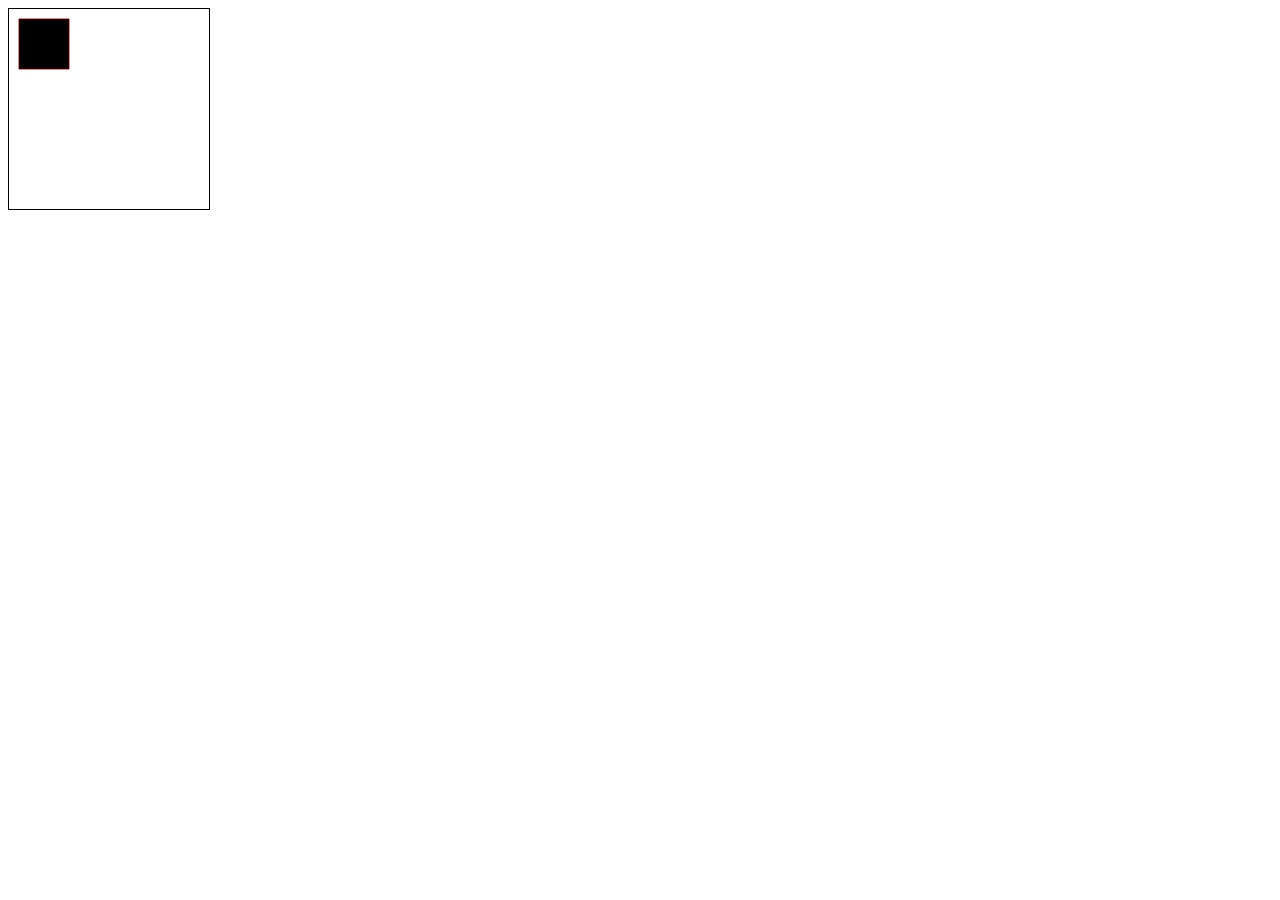
<file: canvas/index.html>
<!DOCTYPE html>
<html lang="en">

<head>
    <meta charset="UTF-8">
    <meta name="viewport" content="width=device-width, initial-scale=1.0">
    <meta http-equiv="X-UA-Compatible" content="ie=edge">
    <title>Document</title>
    <style>
        canvas {
            border: 1px solid #000;
        }
    </style>
</head>

<body>
    <canvas id="mycanvas" width="200" height="200"></canvas>


    <script>
        var mycanvas = document.getElementById("mycanvas")
        var context = mycanvas.getContext("2d")
        context.rect(10, 10, 50, 50);
        context.strokeStyle='#f00';
        context.stroke();
        context.fillStyle='#000';
        context.fill();
    </script>
</body>

</html>
</file>
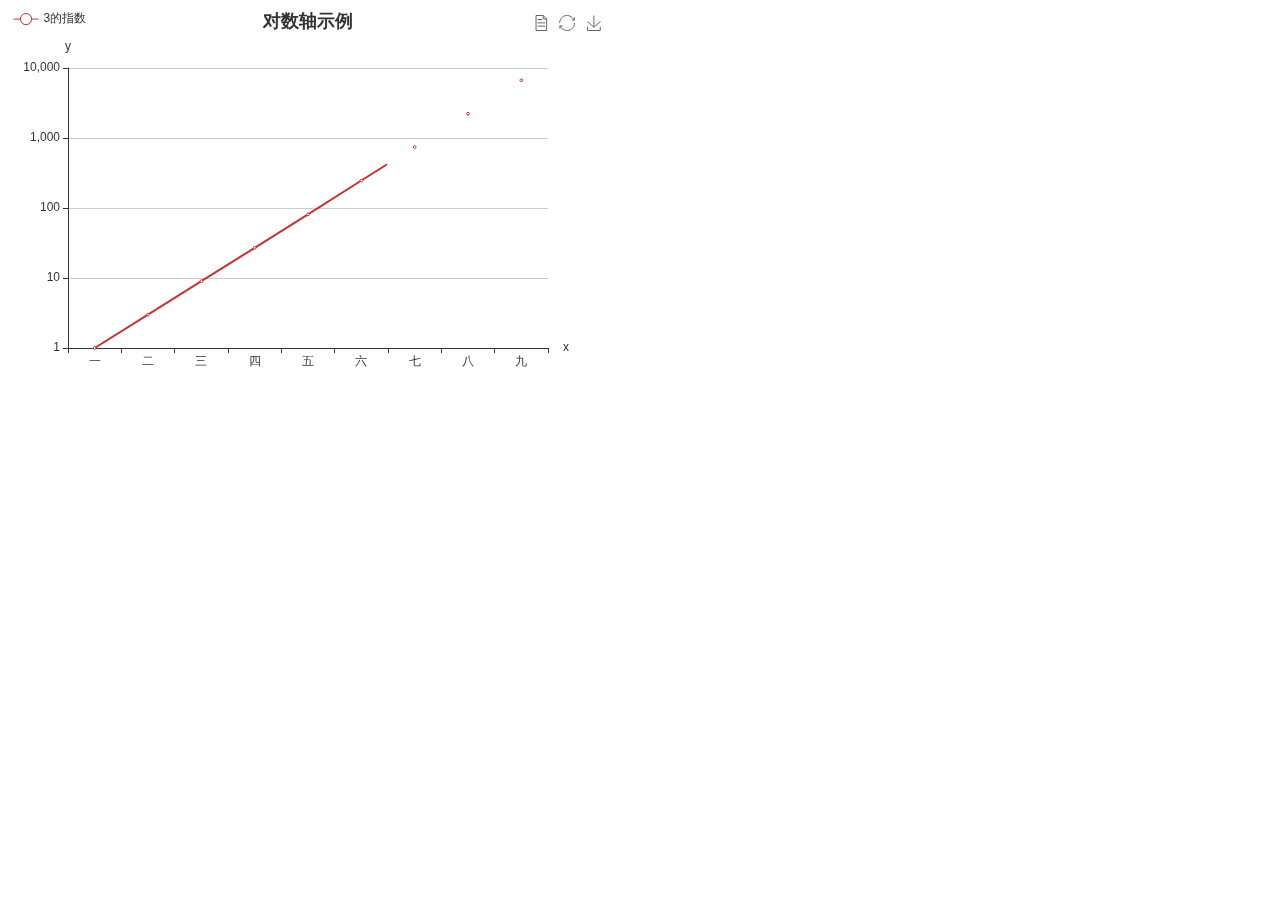
<file: 折线图/index.html>
<!DOCTYPE html>
<html lang="en">

<head>
    <meta charset="UTF-8">
    <meta name="viewport" content="width=device-width, initial-scale=1.0">
    <meta http-equiv="X-UA-Compatible" content="ie=edge">
    <title>Document</title>
</head>

<body>
    <div id="chartmain" style="width:600px; height: 400px;"></div>

    <script src="echarts.min.js"></script>

    <script>
        option = {
            title: {
                text: "对数轴示例",
                x: "center"
            },
            tooltip: {
                trigger: "item",
                formatter: "{a} <br/>{b} : {c}"
            },
            /*图例*/
            legend: {
                x: 'left',
                /*x，y，表示水平垂直方向放置的位置*/
                data: ["2的指数", "3的指数"]
            },
            xAxis: [{
                type: "category",
                /*坐标轴类型，横轴默认为类目型'category'，纵轴默认为数值型'value'*/
                name: "x",
                splitLine: {
                    show: false /*分割线,默认显示*/
                },
                data: ["一", "二", "三", "四", "五", "六", "七", "八", "九"]
            }],
            yAxis: [{
                type: "log",
                name: "y",
            }],
            toolbox: {
                show: true,
                feature: {
                    mark: {
                        show: true
                    },
                    dataView: {
                        show: true,
                        readOnly: true
                    },
                    restore: {
                        show: true
                    },
                    saveAsImage: {
                        show: true
                    }
                }
            },
            calculable: true,
            series: [{
                    name: "3的指数",
                    type: "line",
                    data: [1, 3, 9, 27, 81, 247, 741, 2223, 6669]

                }
            ]
        };

        //初始化echarts实例
        var myChart = echarts.init(document.getElementById('chartmain'));

        //使用制定的配置项和数据显示图表
        myChart.setOption(option);
    </script>
    <script>
        // 1.一个字符串[a-z]组成，请找出该字符串第一个只出现一次的字母；
        var str = "fjkfhcvwu9iefiofbjskagfo8rfbdjkgvbraiup7fgrufq";
        String.prototype.repitition = function () {
            var num = {};
            var len = this.length;
            for (var i = 0; i < len; i++) {
                if (!num[this[i]]) {
                    num[this[i]] = 1;
                } else {
                    num[this[i]]++;
                }
            }
            return num;
            var key;
            for (key in num) {
                if (num[key] == 1) {
                    return key;
                }
            }
        }
        console.log(str.repitition())
    </script>
</body>

</html>
</file>
